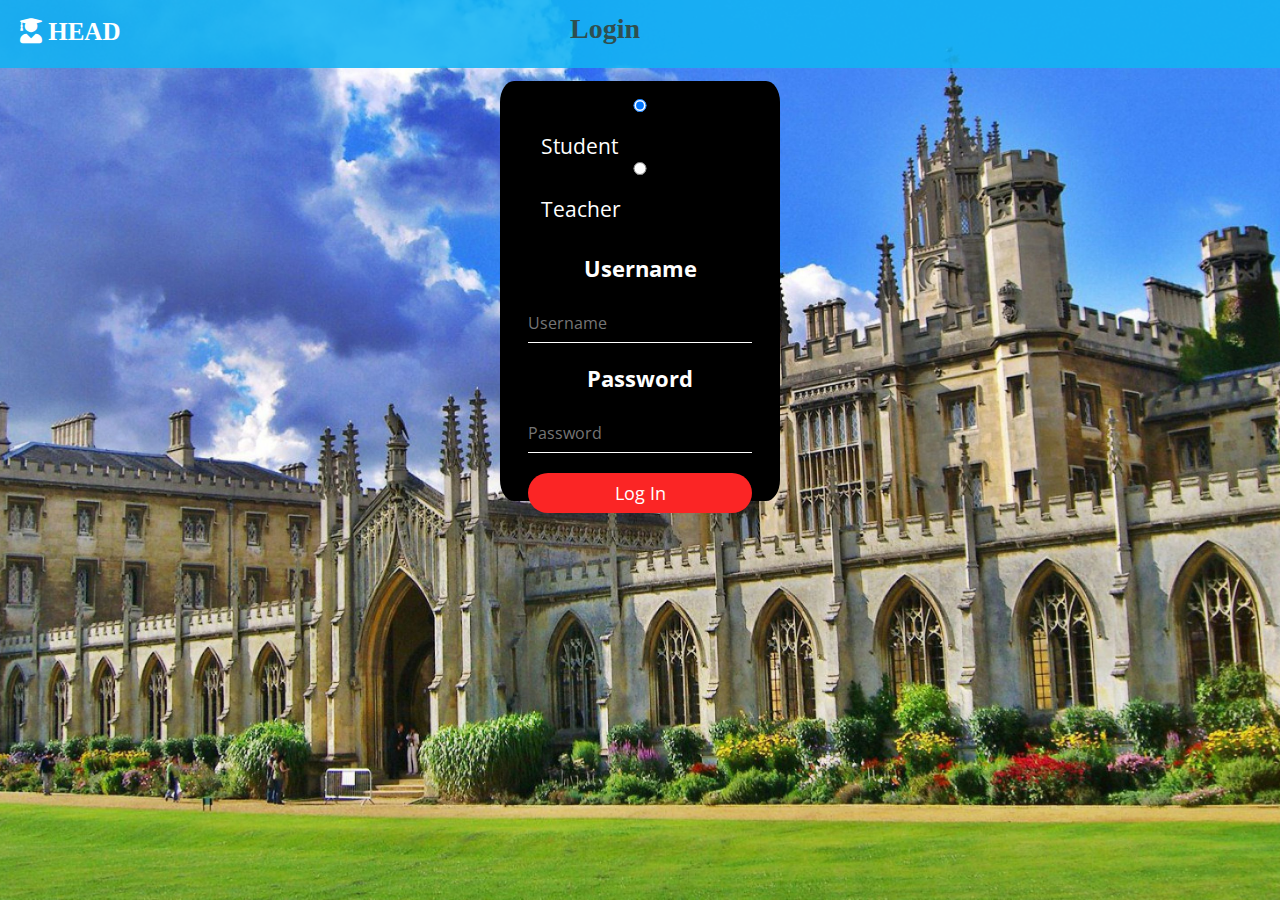
<file: index.html>
<!DOCTYPE html>
<html lang="en">
  <head>
    <meta charset="UTF-8" />
    <meta http-equiv="X-UA-Compatible" content="IE=edge" />
    <meta name="viewport" content="width=device-width, initial-scale=1.0" />
    <title>HEAD</title>
    <link href="https://fonts.googleapis.com/css2?family=Open+Sans:wght@300;400;600&display=swap" rel="stylesheet"/>
    <link rel="stylesheet" href="https://cdnjs.cloudflare.com/ajax/libs/font-awesome/5.15.3/css/all.min.css"/>
    <link href="https://cdn.jsdelivr.net/npm/bootstrap@5.1.3/dist/css/bootstrap.min.css" rel="stylesheet" integrity="sha384-1BmE4kWBq78iYhFldvKuhfTAU6auU8tT94WrHftjDbrCEXSU1oBoqyl2QvZ6jIW3" crossorigin="anonymous">
    <!-- custom css file link-->
    <link rel="stylesheet" href="css/login.css" />
  </head>

  <body>
    <nav class ="navbar">  
      <a href="#" class="logo"><i class="fas fa-user-graduate"> HEAD</i></a>
      <a class="active" href="index.html">Login</a>
    </nav>
    <form method="POST" action="php/login.php">
        <!-- Login Box-->
        <!--<img src="img/user.jpg" class="user" />-->
        <div class="loginbox">
          <!-- User type loging in  -->
          <div class= "userType">
            <input type="radio" class="btn-check" name="usercat" id="student" value="student" autocomplete="off" checked/>
            <label for="student" class="btn btn-secondary btn-outline-danger"> Student</label>
            <input type="radio" class="btn-check" name="usercat" id="teacher" value="teacher" autocomplete="off" />
            <label for="teacher" class="btn btn-secondary btn-outline-danger"> Teacher</label>
          </div>
          <!-- <h1>Login Here</h1> -->
          <h1>Username</h1>
          <input type="text" name="username" placeholder="Username" />
          <h1>Password</h1>
          <input type="password" name="password" placeholder="Password" />
          <input type="submit" name="loginB" value="Log In" />
        </div>
    </form>
    <!-- jquery cdn link-->
    <script src="https://cdnjs.cloudflare.com/ajax/libs/jquery/3.6.0/jquery.min.js"></script>
    <script src="https://code.jquery.com/jquery-3.3.1.slim.min.js" integrity="sha384-q8i/X+965DzO0rT7abK41JStQIAqVgRVzpbzo5smXKp4YfRvH+8abtTE1Pi6jizo" crossorigin="anonymous"></script>
    <script src="https://cdnjs.cloudflare.com/ajax/libs/popper.js/1.14.3/umd/popper.min.js" integrity="sha384-ZMP7rVo3mIykV+2+9J3UJ46jBk0WLaUAdn689aCwoqbBJiSnjAK/l8WvCWPIPm49" crossorigin="anonymous"></script>
    <script src="https://stackpath.bootstrapcdn.com/bootstrap/4.1.3/js/bootstrap.min.js" integrity="sha384-ChfqqxuZUCnJSK3+MXmPNIyE6ZbWh2IMqE241rYiqJxyMiZ6OW/JmZQ5stwEULTy" crossorigin="anonymous"></script>
  </body>
</html>
</file>
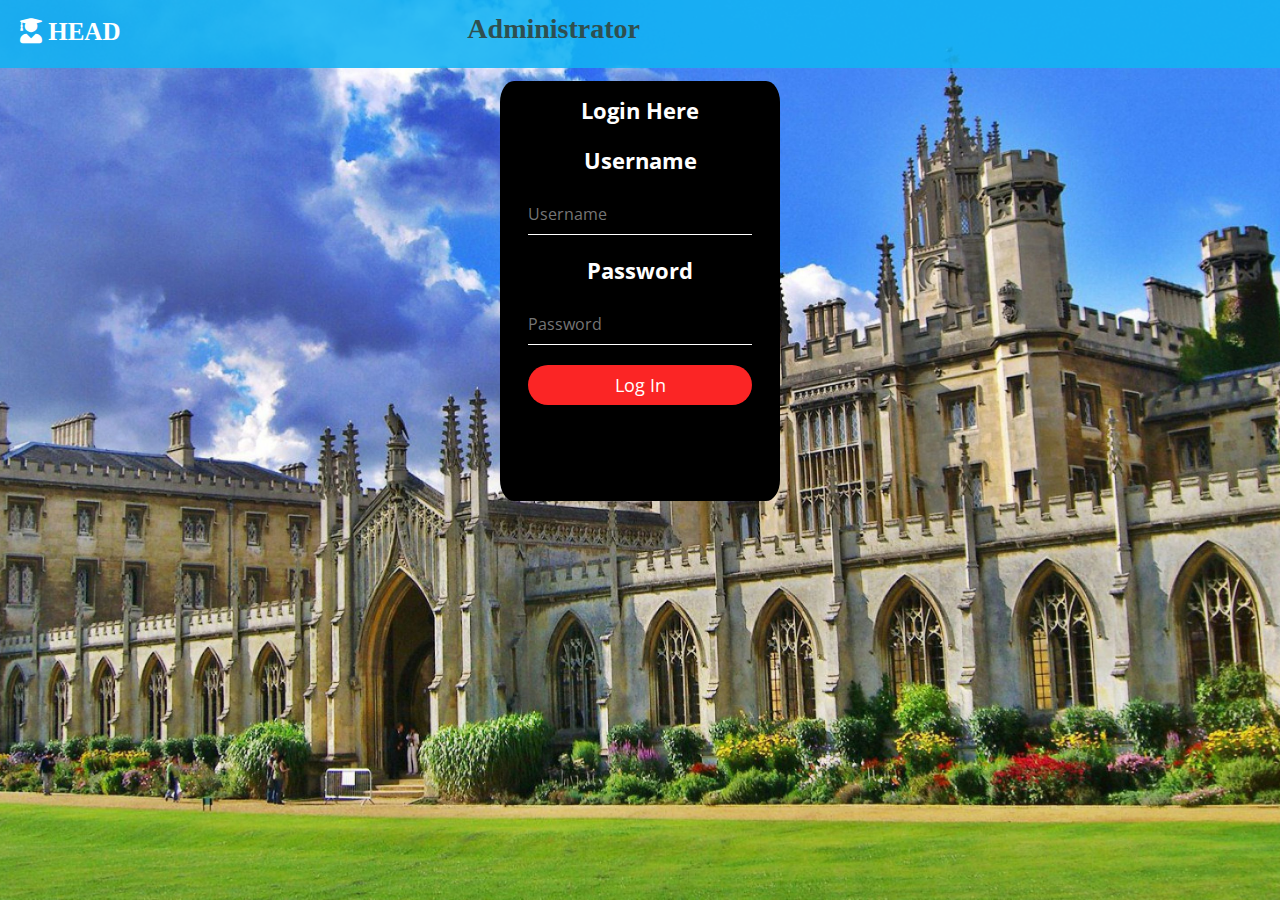
<file: admin/index.html>
<!DOCTYPE html>
<html lang="en">
  <head>
    <meta charset="UTF-8" />
    <meta http-equiv="X-UA-Compatible" content="IE=edge" />
    <meta name="viewport" content="width=device-width, initial-scale=1.0" />
    <title>HEAD-ADMIN</title>
    <!-- google fonts cdn link-->
    <link rel="preconnect" href="https://fonts.googleapis.com" />
    <link rel="preconnect" href="https://fonts.gstatic.com" crossorigin />
    <link href="https://fonts.googleapis.com/css2?family=Open+Sans:wght@300;400;600&display=swap" rel="stylesheet"/>
    <link href="https://cdn.jsdelivr.net/npm/bootstrap@5.1.3/dist/css/bootstrap.min.css" rel="stylesheet" integrity="sha384-1BmE4kWBq78iYhFldvKuhfTAU6auU8tT94WrHftjDbrCEXSU1oBoqyl2QvZ6jIW3" crossorigin="anonymous">

    <!-- font awesome cdn link-->
    <link rel="stylesheet" href="https://cdnjs.cloudflare.com/ajax/libs/font-awesome/5.15.3/css/all.min.css"/>
    <!-- custom css file link-->
    <link rel="stylesheet" href="../css/login.css" />
  </head>
  <body >
    <nav class ="navbar">  
      <a href="#" class="logo"><i class="fas fa-user-graduate"> HEAD</i></a>
      <a class="active" href="index.html">Administrator</a>
    </nav>
      <form method="POST" action="home.php">
        <div class="loginbox">
          <h1>Login Here</h1>
          <h1>Username</h1>
          <input type="text" name="username" placeholder="Username" />
          <h1>Password</h1>
          <input type="password" name="password" placeholder="Password" />
          <input type="submit" name="loginB" value="Log In" />
        </div>
        <div>
          <input type="radio" name="usercat" id="admin" value="admin" checked style="display: none"/>
        </div>
      </form>
    
      <!-- jquery cdn link-->
    <script src="https://cdnjs.cloudflare.com/ajax/libs/jquery/3.6.0/jquery.min.js"></script>
    <script src="https://code.jquery.com/jquery-3.3.1.slim.min.js" integrity="sha384-q8i/X+965DzO0rT7abK41JStQIAqVgRVzpbzo5smXKp4YfRvH+8abtTE1Pi6jizo" crossorigin="anonymous"></script>
    <script src="https://cdnjs.cloudflare.com/ajax/libs/popper.js/1.14.3/umd/popper.min.js" integrity="sha384-ZMP7rVo3mIykV+2+9J3UJ46jBk0WLaUAdn689aCwoqbBJiSnjAK/l8WvCWPIPm49" crossorigin="anonymous"></script>
    <script src="https://stackpath.bootstrapcdn.com/bootstrap/4.1.3/js/bootstrap.min.js" integrity="sha384-ChfqqxuZUCnJSK3+MXmPNIyE6ZbWh2IMqE241rYiqJxyMiZ6OW/JmZQ5stwEULTy" crossorigin="anonymous"></script>

    <!-- custom js file link-->
  </body>
</html>
</file>
<file: css/login.css>
* {
  font-family: "Open Sans", sans-serif;
  margin: 0;
  padding: 0;
  box-sizing: border-box;
  border: none;
  outline: none;
  text-decoration: none;
  text-transform: capitalize;
  transition: all 0.2s smooth;
}

html {
  font-size: 62.5%;
  overflow-x: hidden;
  height: 100%;
}

/****************** Scroll bar styling **********************/
html::-webkit-scrollbar {
  width: 1.5rem;
}
html::-webkit-scrollbar-track {
  background: #333;
}*
html::-webkit-scrollbar-thumb {
  background: linear-gradient(#0fc4f1, #12b3f3e0);
}
/********************* End Scroll bar styling  ******************************/

body {
  margin: 0;
  padding: 0;
  background: url(../img/bg.jpg);
  background-size: cover;
  background-position: center;
  background-repeat: no-repeat;
  font-family: sans-serif;
  height: inherit;
}

/******************** nav bar styling  **********************************/
.navbar {
  width: 100%;
  margin: 0 ;
  top: 0;
  display: flex;
  align-items: center;
  justify-content: space-between;
  z-index: 999;
  background-color: #12b3f3e0;
  clear: none;
}

.navbar a {
  font-size: 2em;
  color: white;
  text-decoration: none;
}

.navbar a.active,
.navbar a:hover {
  color: darkslategrey;
}

.navbar .logo {
  color: white;
  padding-top: 10px;
  padding-bottom: 20px;
  margin-left: 20px;
  margin-top: 0;
  float: left;
}

.navbar .logo i{
  font-size: 2.5rem;
}

.navbar .active{
  padding-top: 10px;
  padding-bottom: 20px;
  margin-right: 50%;
  margin-top: 0;
  float: right;
  font-family: 'milky nice';
  font-weight: bold;
}
/***********************  nav bar styling end  ************************************/

/********************** user type *******************/
.userType{
  padding: 1%;
  margin-bottom: 2em;
}
.userType label{
  margin-left: 0.5em;
  font-size: 1.5em;
  color: white;
}

/**************** user type end *************************/

/************** login box styling *****************/

.loginbox {
  width: 20em;
  height: 30em;
  background: #000;
  color: #fff;
  box-sizing: border-box;
  padding: 1em 2em;
  margin: 0 auto;
  margin-top: 1%;
  border-radius: 5%;
}
.user {
  width: 100px;
  height: 100px;
  border-radius: 50%;
}

h1 {
  margin: 0;
  padding: 0 0 20px;
  text-align: center;
  font-size: 22px;
}

.loginbox p {
  margin: 0;
  padding: 0;
  text-align: center;
  font-weight: bold;
}

.loginbox input {
  width: 100%;
  margin-bottom: 20px;
}

.loginbox input[type="text"],
input[type="password"] {
  border: none;
  border-bottom: 1px solid #fff;
  background: transparent;
  outline: none;
  height: 40px;
  color: #fff;
  font-size: 16px;
}

.loginbox input[type="submit"] {
  border: none;
  outline: none;
  height: 40px;
  background: #fb2525;
  color: #fff;
  font-size: 18px;
  border-radius: 20px;
}

* {
  font-size: 14px;
}

.loginbox input[type="submit"]:hover {
  cursor: pointer;
  background: #ffc107;
  color: #000;
}
.loginbox a {
  text-decoration: none;
  font-size: 12px;
  line-height: 20px;
  color: darkgrey;
}

.loginbox a:hover {
  color: #ffc107;
}
@media screen and (min-width: 0px) and (max-width: 700px) {
  .navbar .active { display: none; }  
}
</file>
